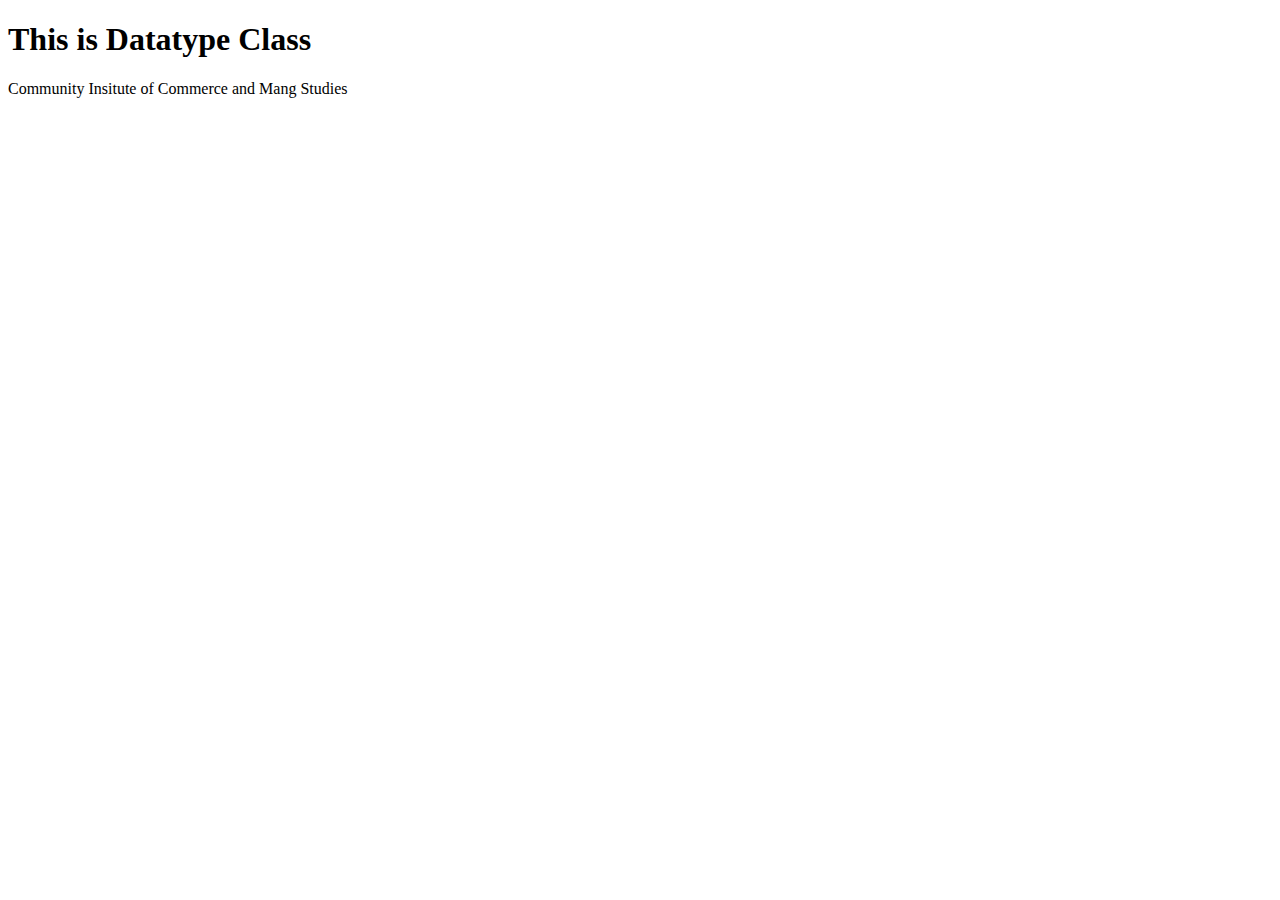
<file: JS_Assignment/Day1/Datatype.html>
<!DOCTYPE html>
<html lang="en">

<head>
    <meta charset="UTF-8">
    <meta name="viewport" content="width=device-width, initial-scale=1.0">
    <title>Datatype in JS</title>
</head>

<body>
    <h1>This is Datatype Class</h1>
    <!--this is internal script -->
    <!-- this is 24 variable declaration with inialization of college using var variable keyword-->
    <script>
        var college_name = "Community Insitute of Commerce and Mang Studies";
        console.log(college_name);
        document.write(college_name);

        var college_address = "9th cross,Near Ashoka Pillar, Opp BBMP Office,Jayanagar, Bangalore-560011";
        console.log(college_address);

        var college_phone = 1234567891;
        console.log(college_phone);

        var college_email = "cicms@gmail.com";
        console.log(college_email);

        var college_principal = "Jyothi";
        console.log(college_principal);

        var college_vice_principal = "Nivedhitha";
        console.log(college_vice_principal);

        var college_established_year = 2007;
        console.log(college_established_year);

        var college_affiliation = "university";
        console.log(college_affiliation);

        var college_departments = "commerce";
        console.log(college_departments);

        var college_courses_offered = "BCOM,BCA,BBA,MCA,MCOM,MBA";
        console.log(college_courses_offered);

        var college_faculty_count = 25;
        console.log(college_faculty_count);

        var college_student_strength = 1000;
        console.log(college_student_strength);

        var college_library_details = "Central Library with 50,000+ books and digital access";
        console.log(college_library_details);

        var college_hostel_facilities = "Separate hostels for boys and girls with Wi-Fi and mess facilities";
        console.log(college_hostel_facilities);

        var college_library_details = "Central Library with 50,000+ books and digital access";
        console.log(college_library_details);

        var college_hostel_facilities = "Separate hostels for boys and girls with Wi-Fi and mess facilities";
        console.log(college_hostel_facilities);

        var college_transport_facilities = "20 college buses covering nearby cities and towns";
        console.log(college_transport_facilities);

        var college_sports_facilities = "Cricket ground, basketball court, gym, and indoor stadium";
        console.log(college_sports_facilities);

        var college_placement_record = 92; 
        console.log(college_placement_record);

        var college_events = "Tech Fest, Cultural Week, Annual Sports Meet, and Alumni Meet";
        console.log(college_events);

        var college_fees_structure = 120000;
        console.log(college_fees_structure);

        var college_scholarships = "Merit-based and need-based scholarships available";
        console.log(college_scholarships);

        var college_rules_regulations = "Students must maintain 75% attendance and follow the dress code";
        console.log(college_rules_regulations);

        var college_alumni_network = "Strong global network with 5000+ active members";
        console.log(college_alumni_network);


    //   this is 24 variable declaration with inialization of student using var variable keyword
        let studentName = "Priya";
        console.log(studentName);

        let studentAge = 25;
        console.log(studentAge);

        let studentGender = "female";
        console.log(studentGender);

        let studentID = 10234;
        console.log(studentID);

        let stud_Blood_grp = "B+";
        console.log(stud_Blood_grp);

        let studentEmail = "priyakeerthhy0807@gmail.com";
        console.log(studentEmail);

        let studentPhone = 9876543210;
        console.log(studentPhone);

        let studentAddress = "123, MG Road";
        console.log(studentAddress);

        let studentCity = "Bangalore";
        console.log(studentCity);

        let studentState = "Karnataka";
        console.log(studentState);

        let studentCountry = "India";
        console.log(studentCountry);

        let studentZipCode = 560001;
        console.log(studentZipCode);

        let stud_Sslc_passed_year = 2016;
        console.log(stud_Sslc_passed_year);

        let stud_Sslc_parcentage = 88.5;
        console.log(stud_Sslc_parcentage);

        let stud_puc_passed_year = 2018;
        console.log(stud_puc_passed_year);

        let stud_puc_parcentage = 84.2;
        console.log(stud_puc_parcentage);

        let studentGPA = 8.7;
        console.log(studentGPA);

        let stud_Admin_year = 2020;
        console.log(stud_Admin_year);

        let studentInterest = "We develpment";
        console.log(studentInterest);

        let studentSubjects = "Computer Science, Mathematics,English";
        console.log(studentSubjects);

        let studentSemester = 5;
        console.log(studentSemester);

        let studentYear = "Third Year";
        console.log(studentYear);

        let studentHobbies = "Reading, Coding, and Playing Chess";
        console.log(studentHobbies);

        let studentScholarship = "Merit Scholarship 2023";
        console.log(studentScholarship);

        let studentGraduationYear = 2023;
        console.log(studentGraduationYear);

    </script>
</body>

</html>
</file>
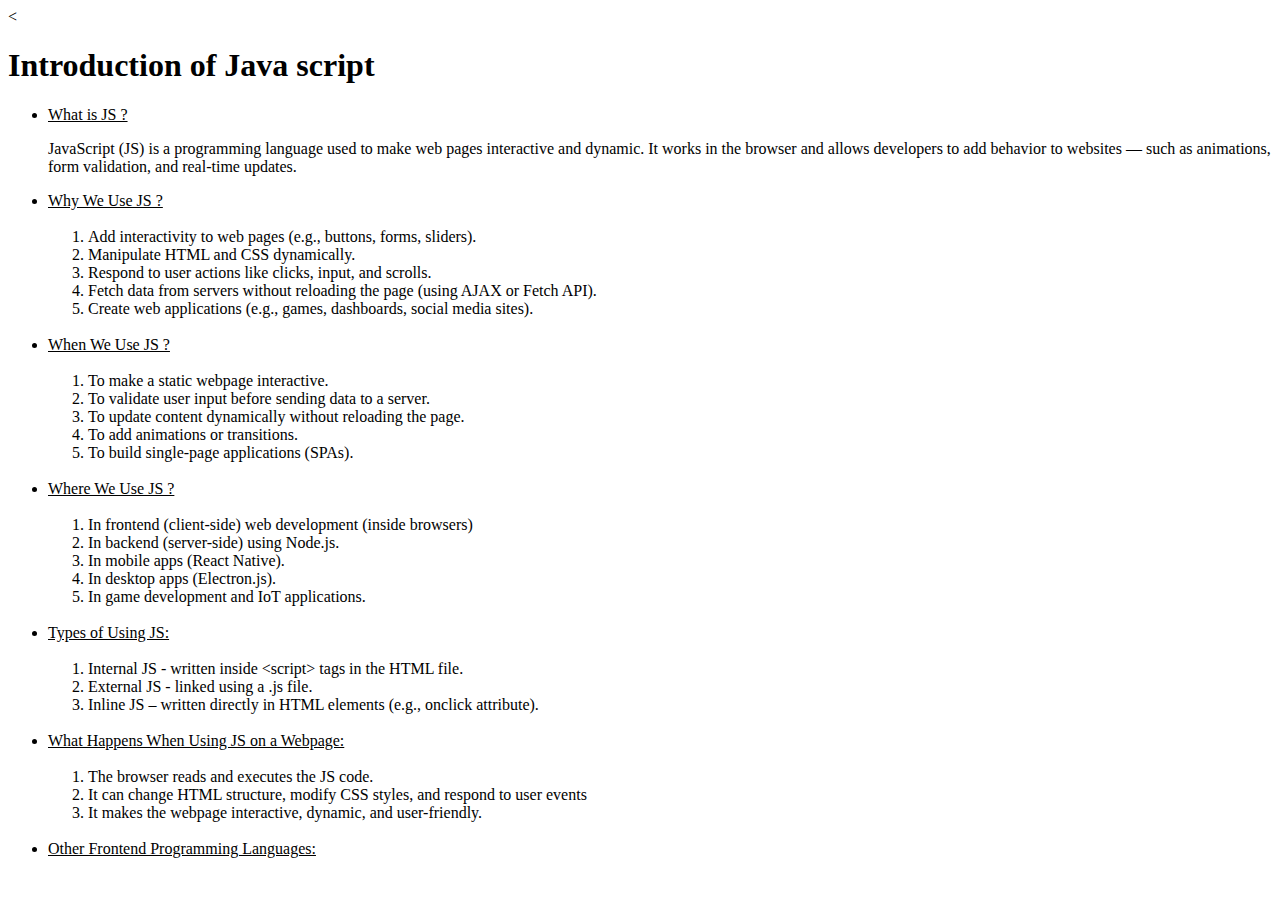
<file: JS_Assignment/Day1/intro.html>
<<!DOCTYPE html>
<html lang="en">
<head>
    <meta charset="UTF-8">
    <meta name="viewport" content="width=device-width, initial-scale=1.0">
    <title>Introduction of JS</title>
</head>
<body>
    <h1>Introduction of Java script</h1>
    <ul>
        <li><u>What is JS ? </u><p>JavaScript (JS) is a programming language used to make web pages interactive and dynamic.
            It works in the browser and allows developers to add behavior to websites — such as animations, form validation, 
            and real-time updates.</p></li>

            <li><u>Why We Use JS ? </u></li><br>
            <ol>
                <li>Add interactivity to web pages (e.g., buttons, forms, sliders).</li>
                <li>Manipulate HTML and CSS dynamically.</li>
                <li>Respond to user actions like clicks, input, and scrolls.</li>
                <li>Fetch data from servers without reloading the page (using AJAX or Fetch API).</li>
                <li>Create web applications (e.g., games, dashboards, social media sites).</li>
            </ol>
            <br>
            <li><u>When We Use JS ?</u></li><br>
            <ol>
                <li>To make a static webpage interactive.</li>
                <li>To validate user input before sending data to a server.</li>
                <li>To update content dynamically without reloading the page.</li>
                <li>To add animations or transitions.</li>
                <li>To build single-page applications (SPAs).</li>
            </ol>
            <br>
            <li><u>Where We Use JS ?</u></li><br>
            <ol>
                <li>In frontend (client-side) web development (inside browsers)</li>
                <li>In backend (server-side) using Node.js.</li>
                <li>In mobile apps (React Native).</li>
                <li>In desktop apps (Electron.js).</li>
                <li>In game development and IoT applications.</li>
            </ol>
            <br>
            <li><u>Types of Using JS:</u></li><br>
            <ol>
                <li>Internal JS - written inside &lt;script&gt; tags in the HTML file.</li>
                <li>External JS - linked using a .js file.</li>
                <li>Inline JS – written directly in HTML elements (e.g., onclick attribute).</li>
            </ol>
            <br>
            <li><u>What Happens When Using JS on a Webpage:</u></li><br>
            <ol>
                <li>The browser reads and executes the JS code.</li>
                <li>It can change HTML structure, modify CSS styles, and respond to user events</li>
                <li>It makes the webpage interactive, dynamic, and user-friendly.</li>
            </ol>
            <br>
            <li><u>Other Frontend Programming Languages:</u></li>
    </ul>
</body>
</html>
</file>
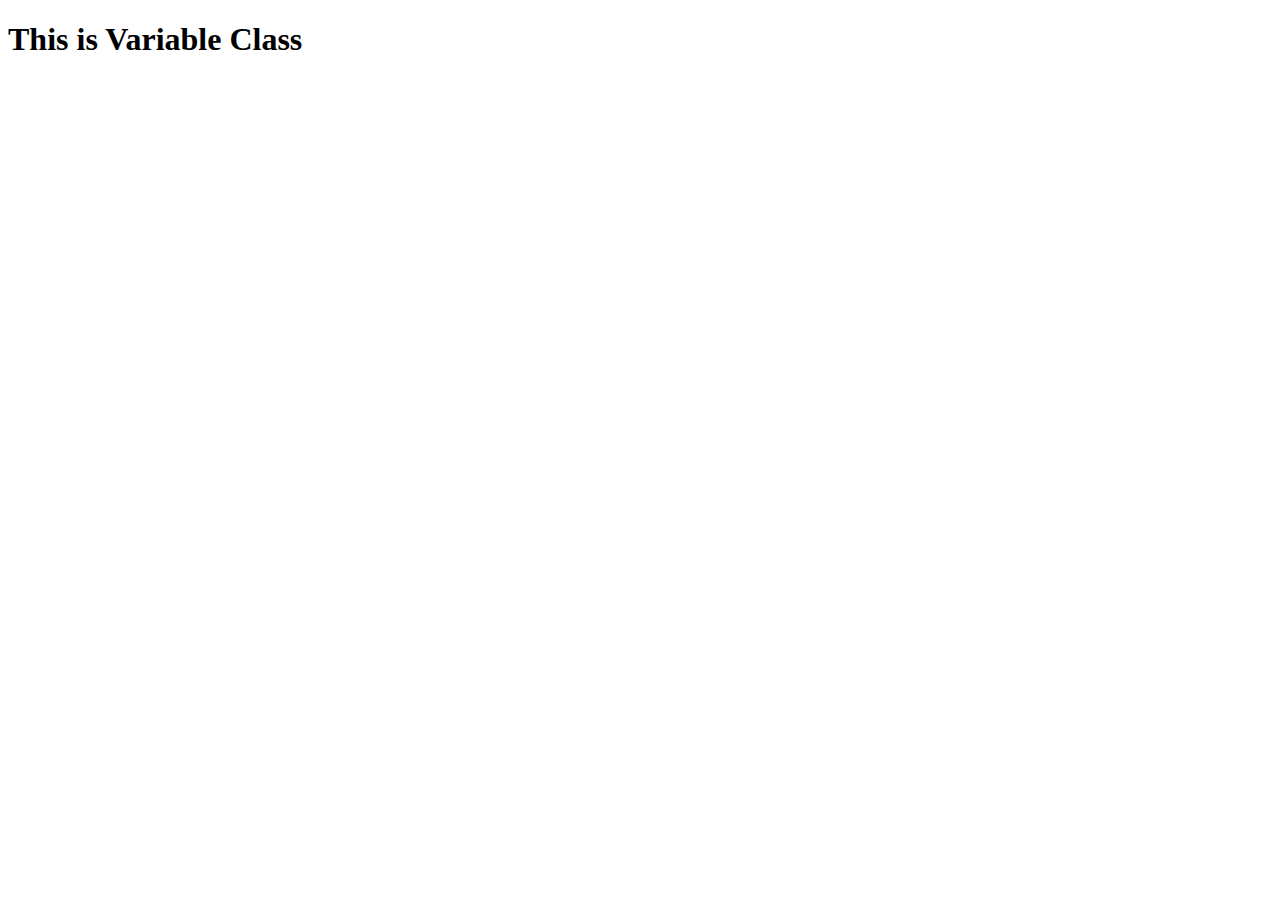
<file: JS_Assignment/Day1/variable.html>
<!DOCTYPE html>
<html lang="en">
<head>
    <meta charset="UTF-8">
    <meta name="viewport" content="width=device-width, initial-scale=1.0">
    <title>Variable in js</title>
</head>
<body>
    <h1>This is Variable Class</h1>
    <!--this is internal script -->
    <!-- this is 24 variable declaration of college using var variable keyword-->
    <script>
    var college_name;
    console.log(college_name);

    var college_address;
    console.log(college_address);

    var college_phone;
    console.log(college_phone);

    var college_email;
    console.log(college_email);

    var college_website;
    console.log(college_website);

    var college_principal;
    console.log(college_principal);

    var college_vice_principal;
    console.log(college_vice_principal);

    var college_established_year;
    console.log(college_established_year);

    var college_affiliation;
    console.log(college_affiliation);

    var college_accreditation;
    console.log(college_accreditation);

    var college_departments;
    console.log(college_departments);

    var college_courses_offered;
    console.log(college_courses_offered);

    var college_faculty_count;
    console.log(college_faculty_count);

    var college_student_strength;
    console.log(college_student_strength);

    var college_library_details;
    console.log(college_library_details);

    var college_hostel_facilities;
    console.log(college_hostel_facilities);

    var college_transport_facilities;
    console.log(college_transport_facilities);

    var college_sports_facilities;
    console.log(college_sports_facilities);

    var college_placement_record;
    console.log(college_placement_record);

    var college_events;
    console.log(college_events);

    var college_fees_structure;
    console.log(college_fees_structure);

    var college_scholarships;
    console.log(college_scholarships);

    var college_rules_regulations;
    console.log(college_rules_regulations);

    var college_alumni_network;
    console.log(college_alumni_network);


    //this is 24 variable declaration of Student using let variable keyword
let studentName;
console.log(studentName);

let studentAge;
console.log(studentAge);

let studentGender;
console.log(studentGender);

let studentID;
console.log(studentID);

let stud_Blood_grp;
console.log(stud_Blood_grp);

let studentEmail;
console.log(studentEmail);

let studentPhone;
console.log(studentPhone);

let studentAddress;
console.log(studentAddress);

let studentCity;
console.log(studentCity);

let studentState;
console.log(studentState);

let studentCountry;
console.log(studentCountry);

let studentZipCode;
console.log(studentZipCode);

let stud_Sslc_passed_year;
console.log(stud_Sslc_passed_year);

let stud_Sslc_parcentage;
console.log(stud_Sslc_parcentage);

let stud_puc_passed_year;
console.log(stud_puc_passed_year);

let stud_puc_parcentage;
console.log(stud_puc_parcentage);

let studentGPA;
console.log(studentGPA);

let stud_Admin_year;
console.log(stud_Admin_year);

let studentInterest;
console.log(studentInterest);

let studentSubjects;
console.log(studentSubjects);

let studentAdvisor;
console.log(studentAdvisor);

let studentSemester;
console.log(studentSemester);

let studentYear;
console.log(studentYear);

let studentHobbies;
console.log(studentHobbies);

let studentScholarship;
console.log(studentScholarship);

let studentGraduationYear;
console.log(studentGraduationYear);

</script>

</body>
</html>
</file>
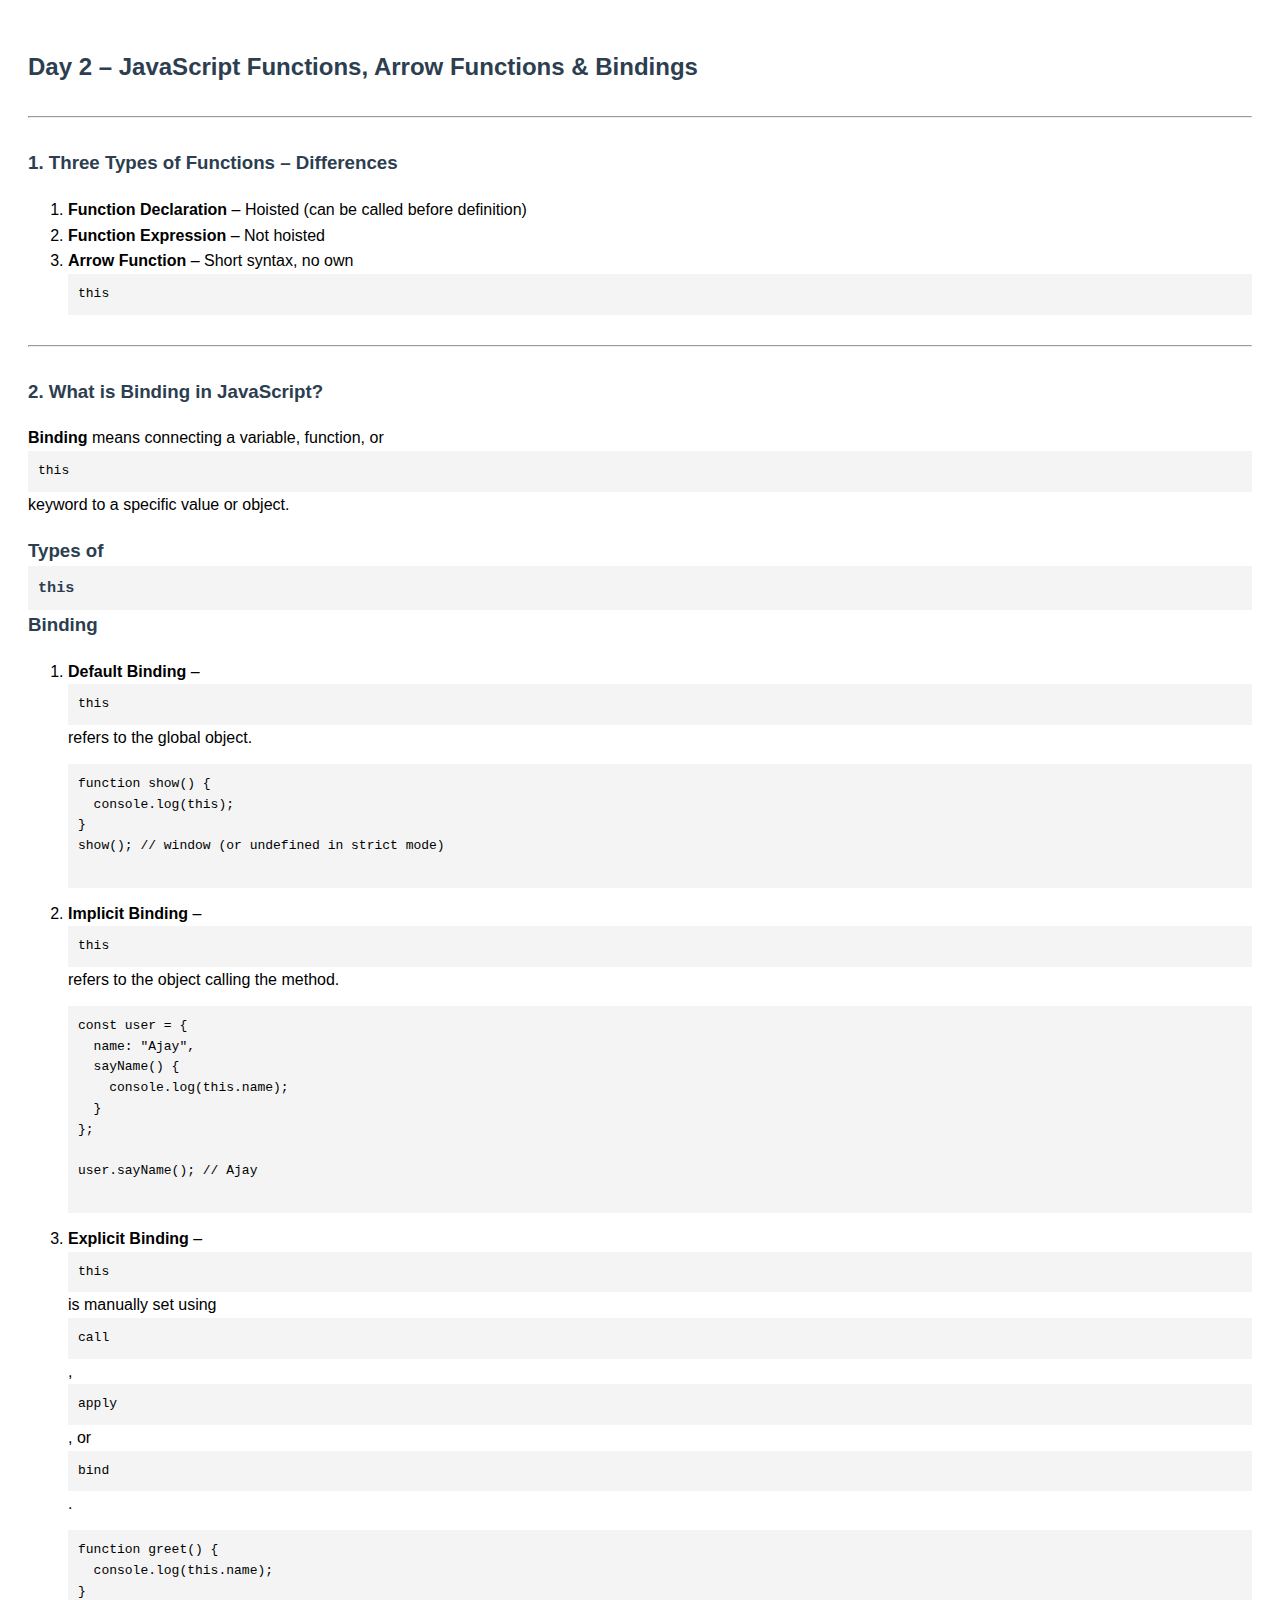
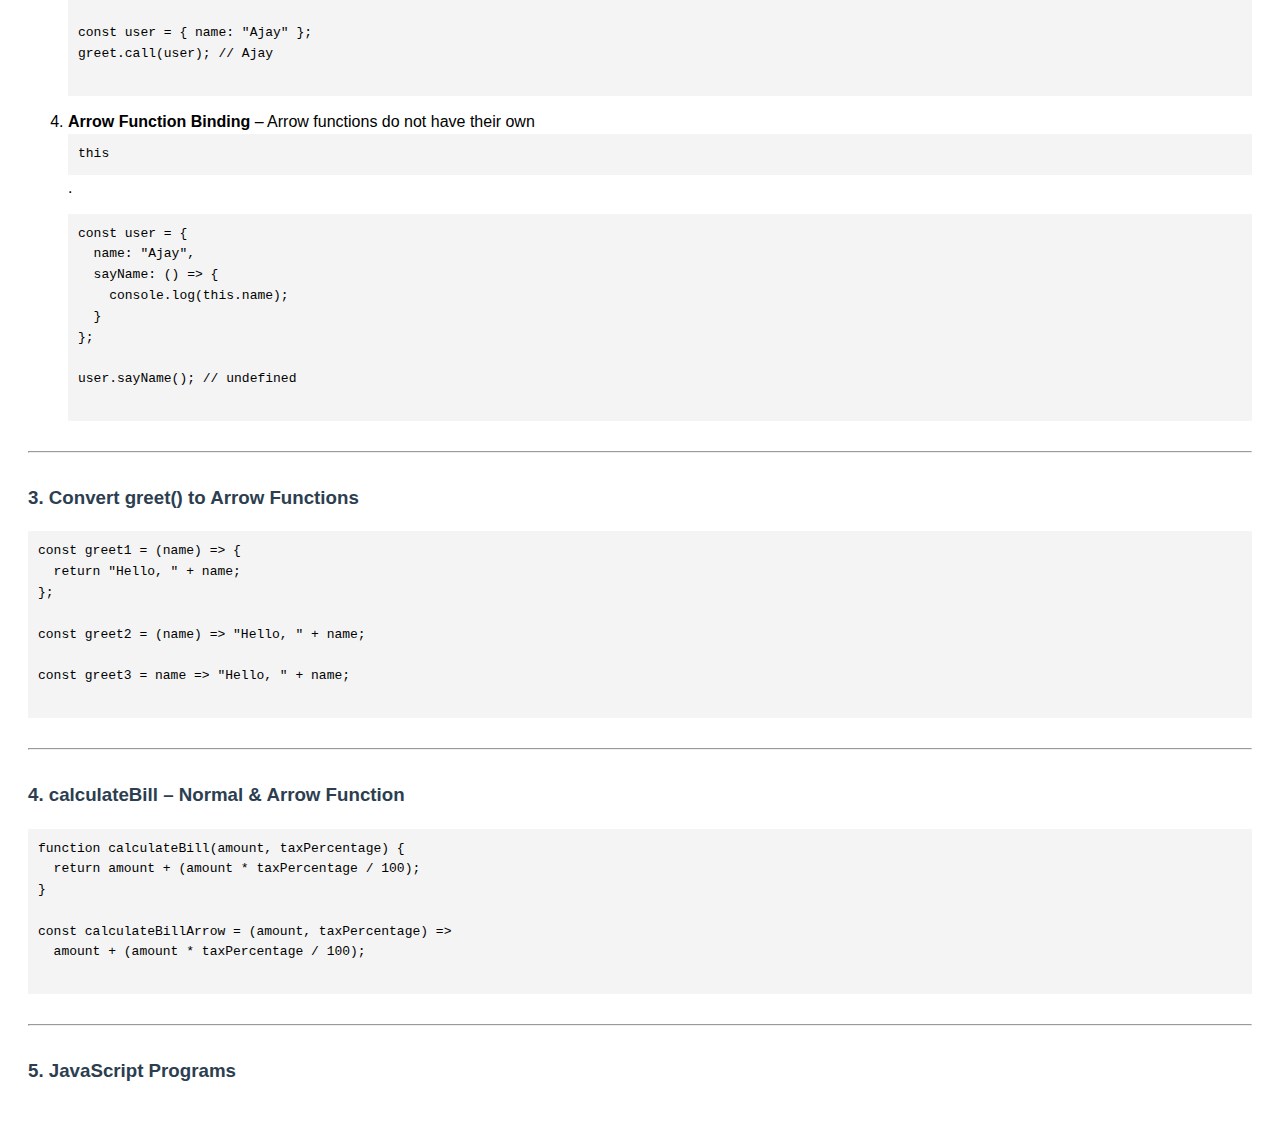
<file: JS_Assignment/Day2/functions.html>
<!DOCTYPE html>
<html lang="en">
<head>
  <meta charset="UTF-8">
  <meta name="viewport" content="width=device-width, initial-scale=1.0">
  <title>Day 2 – JavaScript Functions & Bindings</title>
  <style>
    body {
      font-family: Arial, sans-serif;
      padding: 20px;
      line-height: 1.6;
    }
    pre, code {
      background: #f4f4f4;
      padding: 10px;
      display: block;
      overflow-x: auto;
    }
    h2, h3 {
      color: #2c3e50;
    }
    hr {
      margin: 30px 0;
    }
  </style>
</head>

<body>

  <h2>Day 2 – JavaScript Functions, Arrow Functions & Bindings</h2>

  <hr>

  <!-- Function Types -->
  <h3>1. Three Types of Functions – Differences</h3>
  <ol>
    <li><strong>Function Declaration</strong> – Hoisted (can be called before definition)</li>
    <li><strong>Function Expression</strong> – Not hoisted</li>
    <li><strong>Arrow Function</strong> – Short syntax, no own <code>this</code></li>
  </ol>

  <hr>

  <!-- Binding -->
  <h3>2. What is Binding in JavaScript?</h3>
  <p>
    <strong>Binding</strong> means connecting a variable, function, or <code>this</code> keyword to a specific value or object.
  </p>

  <h3>Types of <code>this</code> Binding</h3>

  <ol>
    <li>
      <strong>Default Binding</strong> – <code>this</code> refers to the global object.
      <pre>
function show() {
  console.log(this);
}
show(); // window (or undefined in strict mode)
      </pre>
    </li>

    <li>
      <strong>Implicit Binding</strong> – <code>this</code> refers to the object calling the method.
      <pre>
const user = {
  name: "Ajay",
  sayName() {
    console.log(this.name);
  }
};

user.sayName(); // Ajay
      </pre>
    </li>

    <li>
      <strong>Explicit Binding</strong> – <code>this</code> is manually set using <code>call</code>, <code>apply</code>, or <code>bind</code>.
      <pre>
function greet() {
  console.log(this.name);
}

const user = { name: "Ajay" };
greet.call(user); // Ajay
      </pre>
    </li>

    <li>
      <strong>Arrow Function Binding</strong> – Arrow functions do not have their own <code>this</code>.
      <pre>
const user = {
  name: "Ajay",
  sayName: () => {
    console.log(this.name);
  }
};

user.sayName(); // undefined
      </pre>
    </li>
  </ol>

  <hr>

  <!-- Arrow conversions -->
  <h3>3. Convert greet() to Arrow Functions</h3>
  <pre>
const greet1 = (name) => {
  return "Hello, " + name;
};

const greet2 = (name) => "Hello, " + name;

const greet3 = name => "Hello, " + name;
  </pre>

  <hr>

  <!-- calculateBill -->
  <h3>4. calculateBill – Normal & Arrow Function</h3>
  <pre>
function calculateBill(amount, taxPercentage) {
  return amount + (amount * taxPercentage / 100);
}

const calculateBillArrow = (amount, taxPercentage) =>
  amount + (amount * taxPercentage / 100);
  </pre>

  <hr>

  <!-- JavaScript Code -->
  <h3>5. JavaScript Programs</h3>

  <script>
    // Function Declaration
    function add1(a, b) {
      return a + b;
    }

    // Function Expression
    const add2 = function (a, b) {
      return a + b;
    };

    // Arrow Function
    const add3 = (a, b) => a + b;

    // Parameters vs Arguments
    function sum(a, b) {
      return a + b;
    }
    sum(2, 3);

    // Frequency of Characters
    function getCharFrequency(str) {
      const freq = {};
      for (let char of str) {
        freq[char] = (freq[char] || 0) + 1;
      }
      return freq;
    }

    // Second Largest Number
    function secondLargest(arr) {
      let max = -Infinity;
      let second = -Infinity;

      for (let num of arr) {
        if (num > max) {
          second = max;
          max = num;
        } else if (num < max && num > second) {
          second = num;
        }
      }
      return second;
    }

    // Anagram Check
    function isAnagram(str1, str2) {
      const format = str =>
        str.toLowerCase().replace(/\s/g, "");

      str1 = format(str1);
      str2 = format(str2);

      if (str1.length !== str2.length) return false;

      const count = {};
      for (let ch of str1) count[ch] = (count[ch] || 0) + 1;
      for (let ch of str2) {
        if (!count[ch]) return false;
        count[ch]--;
      }
      return true;
    }

    // Remove Duplicates
    function uniqueValues(arr) {
      const result = [];
      for (let num of arr) {
        if (!result.includes(num)) {
          result.push(num);
        }
      }
      return result;
    }

    // Group People by Age
    function groupByAge(people) {
      const grouped = {};
      for (let person of people) {
        if (!grouped[person.age]) {
          grouped[person.age] = [];
        }
        grouped[person.age].push(person.name);
      }
      return grouped;
    }

    // Factorial
    function factorial(n) {
      let result = 1;
      for (let i = 1; i <= n; i++) {
        result *= i;
      }
      return result;
    }

    // Reverse String
    function reverseString(str) {
      let rev = ""; 
      for (let ch of str) {
        rev = ch + rev;
      }
      return rev;
    }

    // Prime Number
    function isPrime(n) {
      if (n <= 1) return false;
      for (let i = 2; i <= Math.sqrt(n); i++) {
        if (n % i === 0) return false;
      }
      return true;
    }
  </script>

</body>
</html>
</file>
